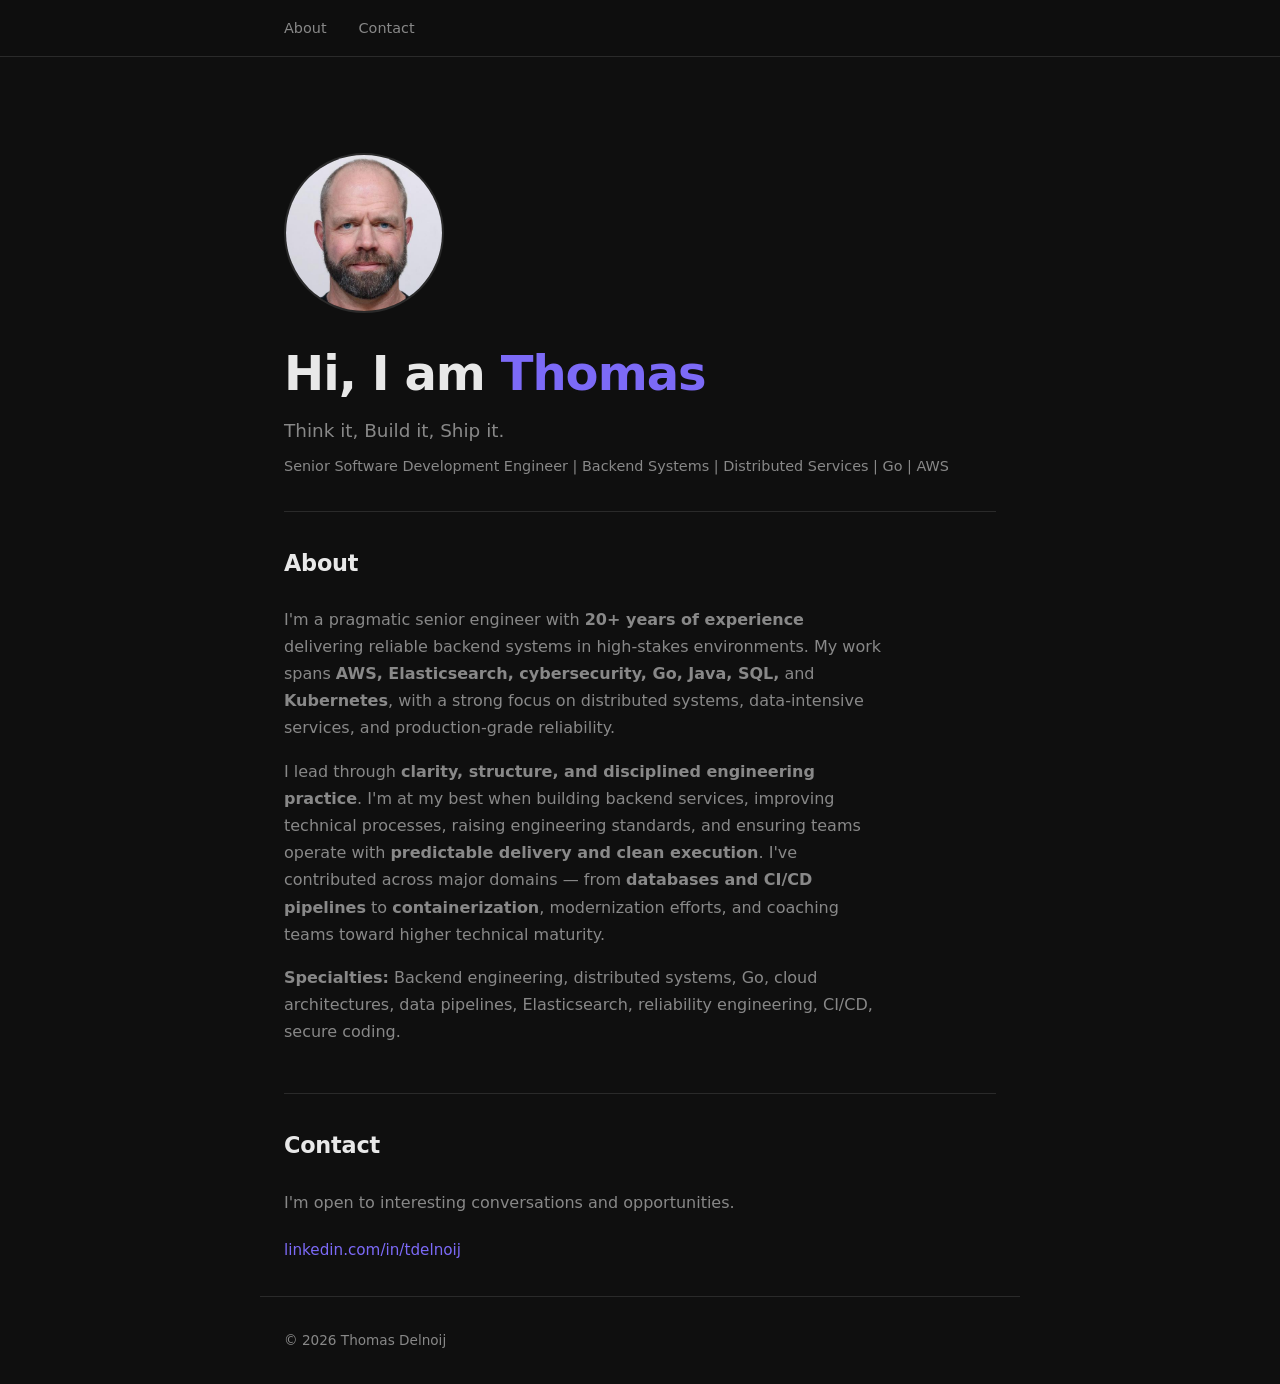
<file: index.html>
<!DOCTYPE html>
<html lang="en">
<head>
  <meta charset="UTF-8" />
  <meta name="viewport" content="width=device-width, initial-scale=1.0" />
  <title>Thomas Delnoij</title>
  <link rel="stylesheet" href="css/style.css" />
</head>
<body>

  <header>
    <nav>
      <ul>
        <li><a href="#about">About</a></li>
        <!-- <li><a href="#projects">Projects</a></li> -->
<li><a href="#contact">Contact</a></li>
      </ul>
    </nav>
  </header>

  <main>

    <section id="hero">
      <img src="img/profile.jpg" alt="Thomas Delnoij" class="profile-pic" />
      <h1>Hi, I am <span class="accent">Thomas</span></h1>
      <p class="tagline">Think it, Build it, Ship it.</p>
      <p class="subtitle">Senior Software Development Engineer | Backend Systems | Distributed Services | Go | AWS</p>
    </section>

    <section id="about">
      <h2>About</h2>
      <p>
        I'm a pragmatic senior engineer with <strong>20+ years of experience</strong> delivering reliable backend systems
        in high-stakes environments. My work spans <strong>AWS, Elasticsearch, cybersecurity, Go, Java, SQL,</strong> and
        <strong>Kubernetes</strong>, with a strong focus on distributed systems, data-intensive services, and production-grade reliability.
      </p>
      <p>
        I lead through <strong>clarity, structure, and disciplined engineering practice</strong>. I'm at my best when building
        backend services, improving technical processes, raising engineering standards, and ensuring teams operate with
        <strong>predictable delivery and clean execution</strong>. I've contributed across major domains — from
        <strong>databases and CI/CD pipelines</strong> to <strong>containerization</strong>, modernization efforts, and
        coaching teams toward higher technical maturity.
      </p>
      <p class="specialties">
        <strong>Specialties:</strong> Backend engineering, distributed systems, Go, cloud architectures, data pipelines,
        Elasticsearch, reliability engineering, CI/CD, secure coding.
      </p>
    </section>

    <!--
    <section id="projects">
      <h2>Projects</h2>
      <div class="project-grid">

        <article class="project-card">
          <h3>ADS</h3>
          <p>Algorithms and data structures practice in Go.</p>
          <div class="tags">
            <span>Go</span>
            <span>Algorithms</span>
          </div>
          <div class="project-links">
            <a href="https://github.com/mvcatsifma/ads" target="_blank" rel="noopener">GitHub →</a>
          </div>
        </article>

        <article class="project-card">
          <h3>Go Playground</h3>
          <p>Sandbox for Go experimentation and prototyping.</p>
          <div class="tags">
            <span>Go</span>
          </div>
          <div class="project-links">
            <a href="https://github.com/mvcatsifma/go-playground" target="_blank" rel="noopener">GitHub →</a>
          </div>
        </article>

        <article class="project-card">
          <h3>Operational Prompts for Engineering Workflows</h3>
          <p>Custom LLM system prompts for professional software engineering work — covering Go, AWS, Kubernetes, Terraform, PostgreSQL, security, observability, and more.</p>
          <div class="tags">
            <span>Go</span>
            <span>AWS</span>
            <span>Kubernetes</span>
            <span>AI</span>
          </div>
          <div class="project-links">
            <a href="https://github.com/mvcatsifma/prompts" target="_blank" rel="noopener">GitHub →</a>
          </div>
        </article>

      </div>
    </section>
    -->

    <section id="blog" style="display:none">
      <h2>Blog</h2>
      <ul class="blog-list">
        <li>
          <a href="blog/week-3-gomaxprocs.html">GOMAXPROCS — don't let the container lie to your Go runtime</a>
          <span class="blog-date">Week 3</span>
        </li>
        <li>
          <a href="blog/week-2-kubectl-debug.html">kubectl debug — a better way to troubleshoot running pods</a>
          <span class="blog-date">Week 2</span>
        </li>
        <li>
          <a href="blog/week-1-claude-runbook.html">Building a Claude runbook for daily engineering work</a>
          <span class="blog-date">Week 1</span>
        </li>
      </ul>
      <a href="blog/" class="blog-all">All posts →</a>
    </section>

    <section id="contact">
      <h2>Contact</h2>
      <p>I'm open to interesting conversations and opportunities.</p>
      <ul class="contact-list">
        <li><a href="https://linkedin.com/in/tdelnoij" target="_blank" rel="noopener">linkedin.com/in/tdelnoij</a></li>
      </ul>
    </section>

  </main>

  <footer>
    <p>© <span id="year"></span> Thomas Delnoij</p>
  </footer>

  <script>
    document.getElementById('year').textContent = new Date().getFullYear();
  </script>

</body>
</html>
</file>
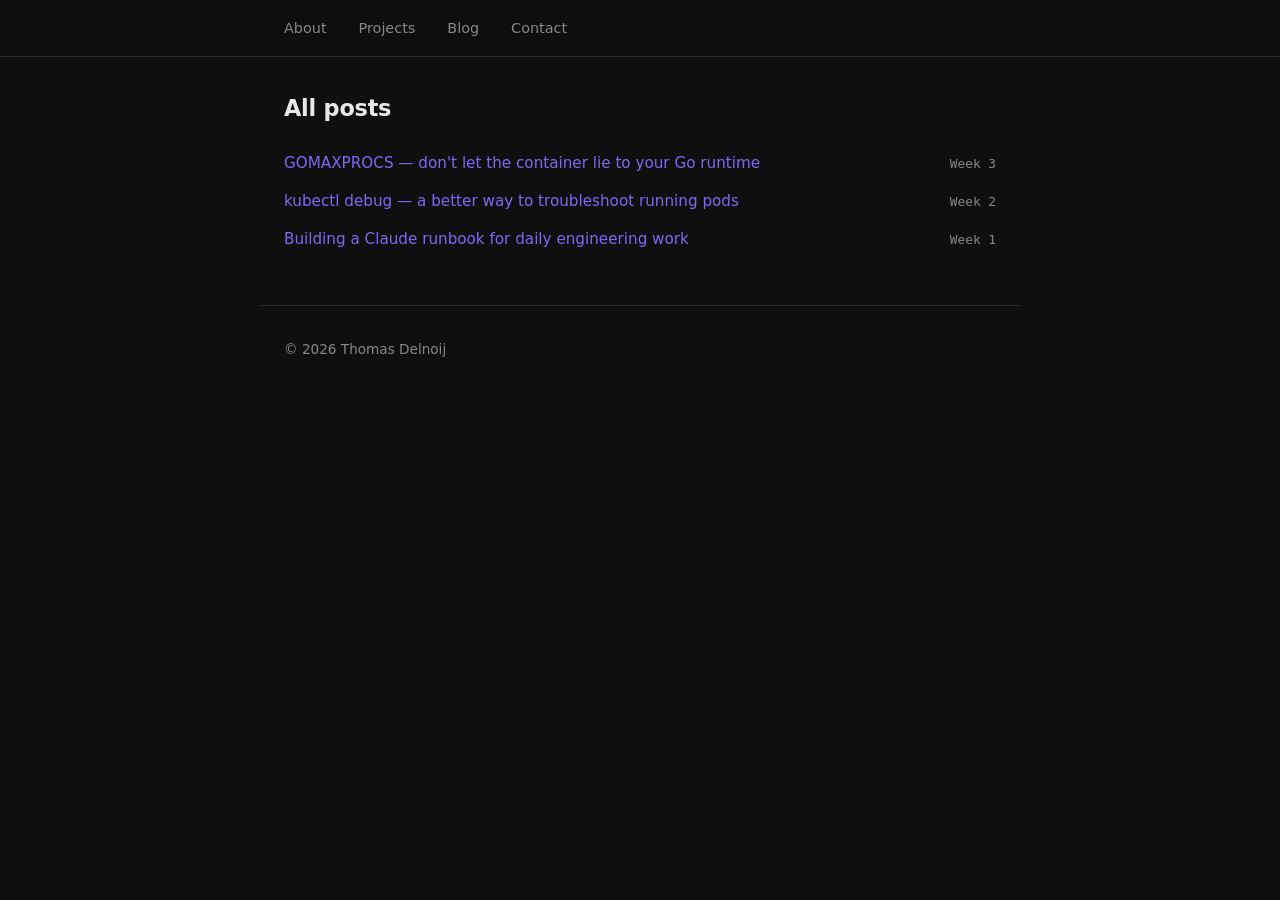
<file: blog/index.html>
<!DOCTYPE html>
<html lang="en">
<head>
  <meta charset="UTF-8" />
  <meta name="viewport" content="width=device-width, initial-scale=1.0" />
  <title>Blog — Thomas Delnoij</title>
  <link rel="stylesheet" href="../css/style.css" />
</head>
<body>

  <header>
    <nav>
      <ul>
        <li><a href="../index.html#about">About</a></li>
        <li><a href="../index.html#projects">Projects</a></li>
        <li><a href="../index.html#blog">Blog</a></li>
        <li><a href="../index.html#contact">Contact</a></li>
      </ul>
    </nav>
  </header>

  <main>
    <section>
      <h2>All posts</h2>
      <ul class="blog-list">
        <li>
          <a href="week-3-gomaxprocs.html">GOMAXPROCS — don't let the container lie to your Go runtime</a>
          <span class="blog-date">Week 3</span>
        </li>
        <li>
          <a href="week-2-kubectl-debug.html">kubectl debug — a better way to troubleshoot running pods</a>
          <span class="blog-date">Week 2</span>
        </li>
        <li>
          <a href="week-1-claude-runbook.html">Building a Claude runbook for daily engineering work</a>
          <span class="blog-date">Week 1</span>
        </li>
      </ul>
    </section>
  </main>

  <footer>
    <p>© <span id="year"></span> Thomas Delnoij</p>
  </footer>

  <script>
    document.getElementById('year').textContent = new Date().getFullYear();
  </script>

</body>
</html>
</file>
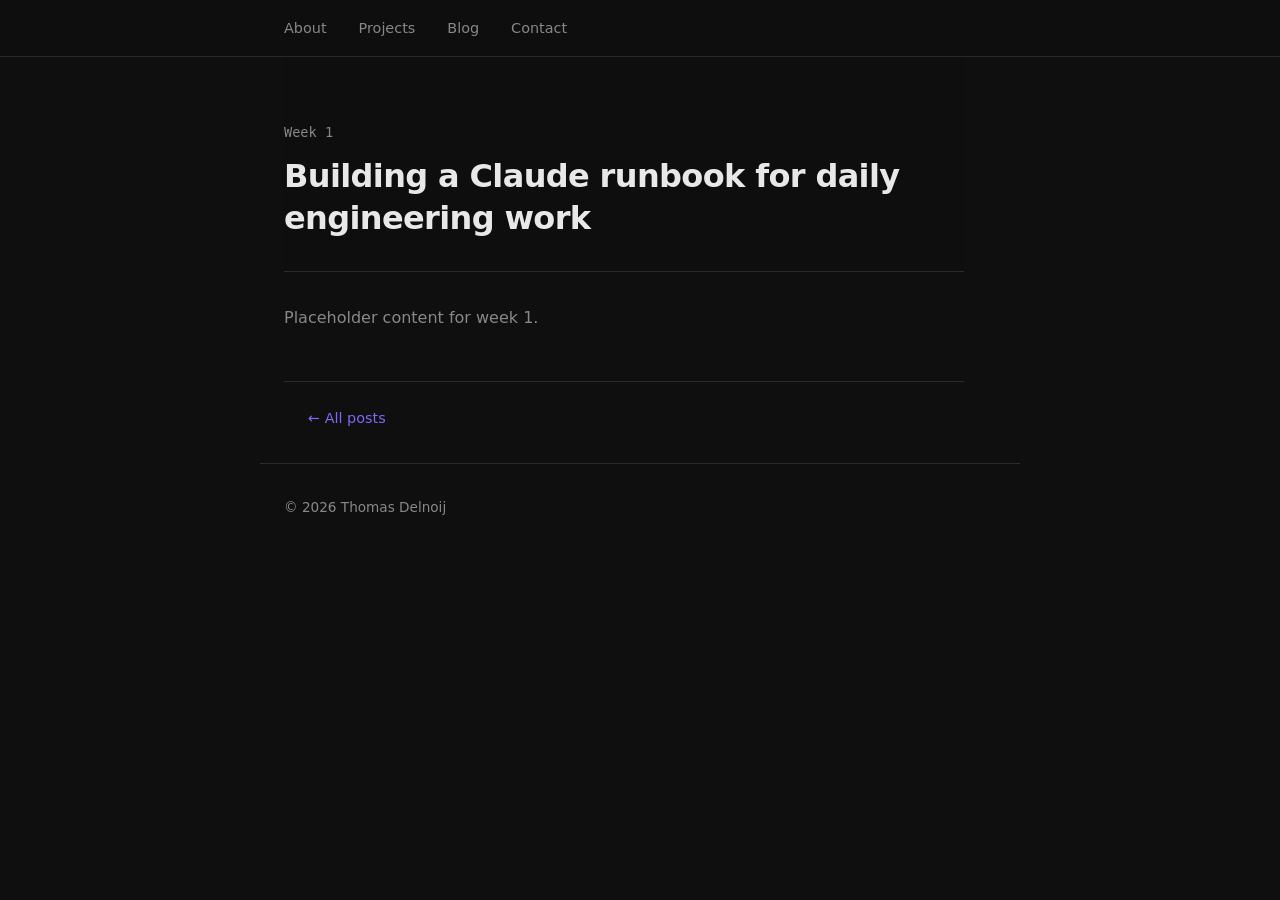
<file: blog/week-1-claude-runbook.html>
<!DOCTYPE html>
<html lang="en">
<head>
  <meta charset="UTF-8" />
  <meta name="viewport" content="width=device-width, initial-scale=1.0" />
  <title>Building a Claude runbook for daily engineering work — Thomas Delnoij</title>
  <link rel="stylesheet" href="../css/style.css" />
</head>
<body>

  <header>
    <nav>
      <ul>
        <li><a href="../index.html#about">About</a></li>
        <li><a href="../index.html#projects">Projects</a></li>
        <li><a href="../index.html#blog">Blog</a></li>
        <li><a href="../index.html#contact">Contact</a></li>
      </ul>
    </nav>
  </header>

  <main>
    <article class="post">
      <header class="post-header">
        <p class="post-meta">Week 1</p>
        <h1>Building a Claude runbook for daily engineering work</h1>
      </header>
      <div class="post-body">
        <p>Placeholder content for week 1.</p>
      </div>
      <footer class="post-footer">
        <a href="index.html">← All posts</a>
      </footer>
    </article>
  </main>

  <footer>
    <p>© <span id="year"></span> Thomas Delnoij</p>
  </footer>

  <script>
    document.getElementById('year').textContent = new Date().getFullYear();
  </script>

</body>
</html>
</file>
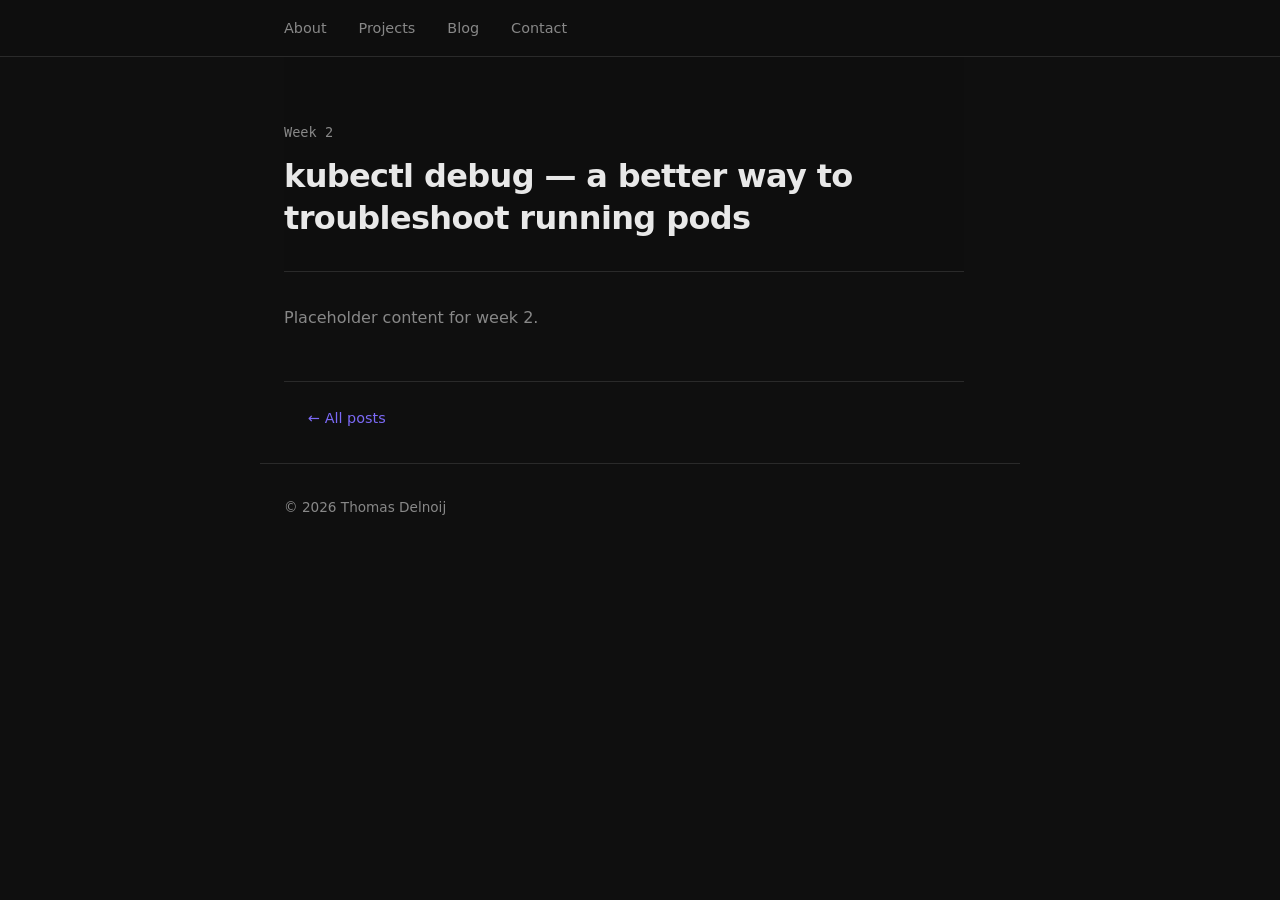
<file: blog/week-2-kubectl-debug.html>
<!DOCTYPE html>
<html lang="en">
<head>
  <meta charset="UTF-8" />
  <meta name="viewport" content="width=device-width, initial-scale=1.0" />
  <title>kubectl debug — a better way to troubleshoot running pods — Thomas Delnoij</title>
  <link rel="stylesheet" href="../css/style.css" />
</head>
<body>

  <header>
    <nav>
      <ul>
        <li><a href="../index.html#about">About</a></li>
        <li><a href="../index.html#projects">Projects</a></li>
        <li><a href="../index.html#blog">Blog</a></li>
        <li><a href="../index.html#contact">Contact</a></li>
      </ul>
    </nav>
  </header>

  <main>
    <article class="post">
      <header class="post-header">
        <p class="post-meta">Week 2</p>
        <h1>kubectl debug — a better way to troubleshoot running pods</h1>
      </header>
      <div class="post-body">
        <p>Placeholder content for week 2.</p>
      </div>
      <footer class="post-footer">
        <a href="index.html">← All posts</a>
      </footer>
    </article>
  </main>

  <footer>
    <p>© <span id="year"></span> Thomas Delnoij</p>
  </footer>

  <script>
    document.getElementById('year').textContent = new Date().getFullYear();
  </script>

</body>
</html>
</file>
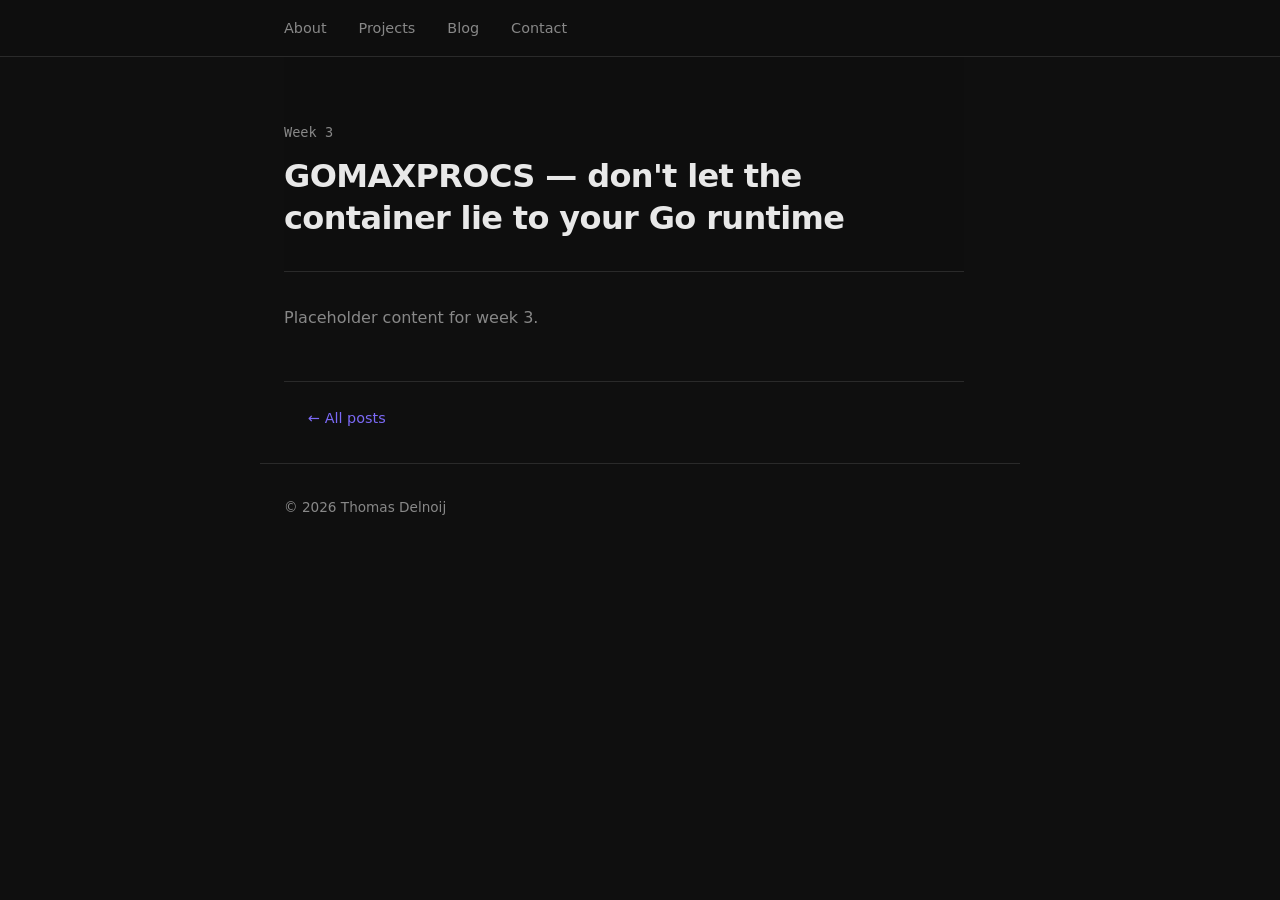
<file: blog/week-3-gomaxprocs.html>
<!DOCTYPE html>
<html lang="en">
<head>
  <meta charset="UTF-8" />
  <meta name="viewport" content="width=device-width, initial-scale=1.0" />
  <title>GOMAXPROCS — don't let the container lie to your Go runtime — Thomas Delnoij</title>
  <link rel="stylesheet" href="../css/style.css" />
</head>
<body>

  <header>
    <nav>
      <ul>
        <li><a href="../index.html#about">About</a></li>
        <li><a href="../index.html#projects">Projects</a></li>
        <li><a href="../index.html#blog">Blog</a></li>
        <li><a href="../index.html#contact">Contact</a></li>
      </ul>
    </nav>
  </header>

  <main>
    <article class="post">
      <header class="post-header">
        <p class="post-meta">Week 3</p>
        <h1>GOMAXPROCS — don't let the container lie to your Go runtime</h1>
      </header>
      <div class="post-body">
        <p>Placeholder content for week 3.</p>
      </div>
      <footer class="post-footer">
        <a href="index.html">← All posts</a>
      </footer>
    </article>
  </main>

  <footer>
    <p>© <span id="year"></span> Thomas Delnoij</p>
  </footer>

  <script>
    document.getElementById('year').textContent = new Date().getFullYear();
  </script>

</body>
</html>
</file>
<file: css/style.css>
/* ── Variables ── */
:root {
  --bg: #0f0f0f;
  --surface: #1a1a1a;
  --border: #2a2a2a;
  --text: #e8e8e8;
  --muted: #888;
  --accent: #7c6af7;
  --accent-hover: #9b8df9;
  --max-width: 760px;
  --font: system-ui, -apple-system, sans-serif;
  --mono: ui-monospace, "Cascadia Code", monospace;
}

/* ── Reset ── */
*, *::before, *::after { box-sizing: border-box; margin: 0; padding: 0; }
html { scroll-behavior: smooth; }

body {
  font-family: var(--font);
  background: var(--bg);
  color: var(--text);
  line-height: 1.7;
  font-size: 1rem;
}

a {
  color: var(--accent);
  text-decoration: none;
}
a:hover { color: var(--accent-hover); text-decoration: underline; }

/* ── Layout ── */
header, main, footer {
  max-width: var(--max-width);
  margin: 0 auto;
  padding: 0 1.5rem;
}

section {
  padding: 2rem 0;
}

section + section {
  border-top: 1px solid var(--border);
}

/* ── Nav ── */
header {
  position: sticky;
  top: 0;
  z-index: 10;
  background: rgba(15, 15, 15, 0.85);
  backdrop-filter: blur(8px);
  border-bottom: 1px solid var(--border);
  max-width: 100%;
}

header > nav {
  max-width: var(--max-width);
  margin: 0 auto;
  padding: 0 1.5rem;
  display: flex;
  align-items: center;
  justify-content: space-between;
  height: 56px;
}

.nav-name {
  font-weight: 600;
  font-size: 0.95rem;
  color: var(--text);
}

nav ul {
  list-style: none;
  display: flex;
  gap: 2rem;
}

nav ul a {
  color: var(--muted);
  font-size: 0.9rem;
  transition: color 0.15s;
}
nav ul a:hover { color: var(--text); text-decoration: none; }

/* ── Hero ── */
#hero {
  padding: 6rem 0 0;
}

.profile-pic {
  width: 160px;
  height: 160px;
  border-radius: 50%;
  object-fit: cover;
  margin-bottom: 1.5rem;
  border: 2px solid var(--border);
}

#hero h1 {
  font-size: clamp(2rem, 5vw, 3rem);
  font-weight: 700;
  letter-spacing: -0.02em;
  line-height: 1.2;
  margin-bottom: 0.75rem;
}

.accent { color: var(--accent); }

.tagline {
  font-size: 1.15rem;
  color: var(--muted);
  margin-bottom: 0.5rem;
}

.subtitle {
  font-size: 0.9rem;
  color: var(--muted);
  margin-bottom: 2rem;
}

.hero-links {
  display: flex;
  gap: 0.75rem;
  flex-wrap: wrap;
}

/* ── Buttons ── */
.btn {
  display: inline-block;
  padding: 0.55rem 1.25rem;
  border-radius: 6px;
  font-size: 0.9rem;
  font-weight: 500;
  background: var(--accent);
  color: #fff;
  transition: background 0.15s;
  text-decoration: none;
}
.btn:hover { background: var(--accent-hover); color: #fff; text-decoration: none; }

.btn-outline {
  background: transparent;
  border: 1px solid var(--border);
  color: var(--text);
}
.btn-outline:hover { border-color: var(--muted); background: var(--surface); color: var(--text); }

/* ── Section headings ── */
h2 {
  font-size: 1.4rem;
  font-weight: 600;
  letter-spacing: -0.01em;
  margin-bottom: 1.5rem;
  color: var(--text);
}

/* ── About ── */

#about p {
  color: var(--muted);
  margin-bottom: 1rem;
  max-width: 600px;
}

#about .specialties {
  font-size: 1rem;
}

/* ── Projects ── */
.project-grid {
  display: grid;
  grid-template-columns: repeat(auto-fill, minmax(280px, 1fr));
  gap: 1rem;
}

.project-card {
  background: var(--surface);
  border: 1px solid var(--border);
  border-radius: 10px;
  padding: 1.5rem;
  display: flex;
  flex-direction: column;
  gap: 0.6rem;
  transition: border-color 0.15s;
}
.project-card:hover { border-color: var(--muted); }

.project-card h3 {
  font-size: 1rem;
  font-weight: 600;
}

.project-card p {
  font-size: 0.9rem;
  color: var(--muted);
  flex: 1;
}

.tags {
  display: flex;
  flex-wrap: wrap;
  gap: 0.4rem;
}

.tags span {
  font-size: 0.75rem;
  font-family: var(--mono);
  background: var(--bg);
  border: 1px solid var(--border);
  border-radius: 4px;
  padding: 0.15rem 0.5rem;
  color: var(--muted);
}

.project-links a {
  font-size: 0.85rem;
  font-weight: 500;
}

/* ── Blog ── */
.blog-list {
  list-style: none;
  display: flex;
  flex-direction: column;
  gap: 0.75rem;
  margin-bottom: 1.25rem;
}

.blog-list li {
  display: flex;
  justify-content: space-between;
  align-items: baseline;
  gap: 1rem;
}

.blog-list a {
  font-size: 0.95rem;
}

.blog-date {
  font-size: 0.8rem;
  color: var(--muted);
  white-space: nowrap;
  font-family: var(--mono);
}

.blog-all {
  font-size: 0.85rem;
  font-weight: 500;
}

/* ── Contact ── */
#contact p {
  color: var(--muted);
  margin-bottom: 1.25rem;
}

.contact-list {
  list-style: none;
  display: flex;
  flex-direction: column;
  gap: 0.5rem;
}

.contact-list a {
  font-size: 0.95rem;
}

/* ── Post ── */
.post {
  max-width: 680px;
}

.post-header {
  padding: 4rem 0 2rem;
  border-bottom: 1px solid var(--border);
  margin-bottom: 2rem;
}

.post-meta {
  font-size: 0.85rem;
  font-family: var(--mono);
  color: var(--muted);
  margin-bottom: 0.75rem;
}

.post-header h1 {
  font-size: clamp(1.5rem, 4vw, 2rem);
  font-weight: 700;
  letter-spacing: -0.02em;
  line-height: 1.3;
}

.post-body p, .post-body li {
  color: var(--muted);
  margin-bottom: 1rem;
  max-width: 640px;
  line-height: 1.8;
}

.post-body h2 {
  margin-top: 2rem;
}

.post-body pre {
  background: var(--surface);
  border: 1px solid var(--border);
  border-radius: 6px;
  padding: 1rem;
  overflow-x: auto;
  font-family: var(--mono);
  font-size: 0.85rem;
  margin-bottom: 1rem;
}

.post-body code {
  font-family: var(--mono);
  font-size: 0.875em;
  background: var(--surface);
  padding: 0.15em 0.35em;
  border-radius: 3px;
}

.post-body pre code {
  background: none;
  padding: 0;
}

.post-footer {
  margin-top: 3rem;
  padding-top: 1.5rem;
  border-top: 1px solid var(--border);
  font-size: 0.9rem;
}

/* ── Footer ── */
footer {
  padding: 2rem 1.5rem;
  border-top: 1px solid var(--border);
  color: var(--muted);
  font-size: 0.85rem;
}

/* ── Responsive ── */
@media (max-width: 600px) {
  nav ul { gap: 1.2rem; }
  .project-grid { grid-template-columns: 1fr; }
}
</file>
